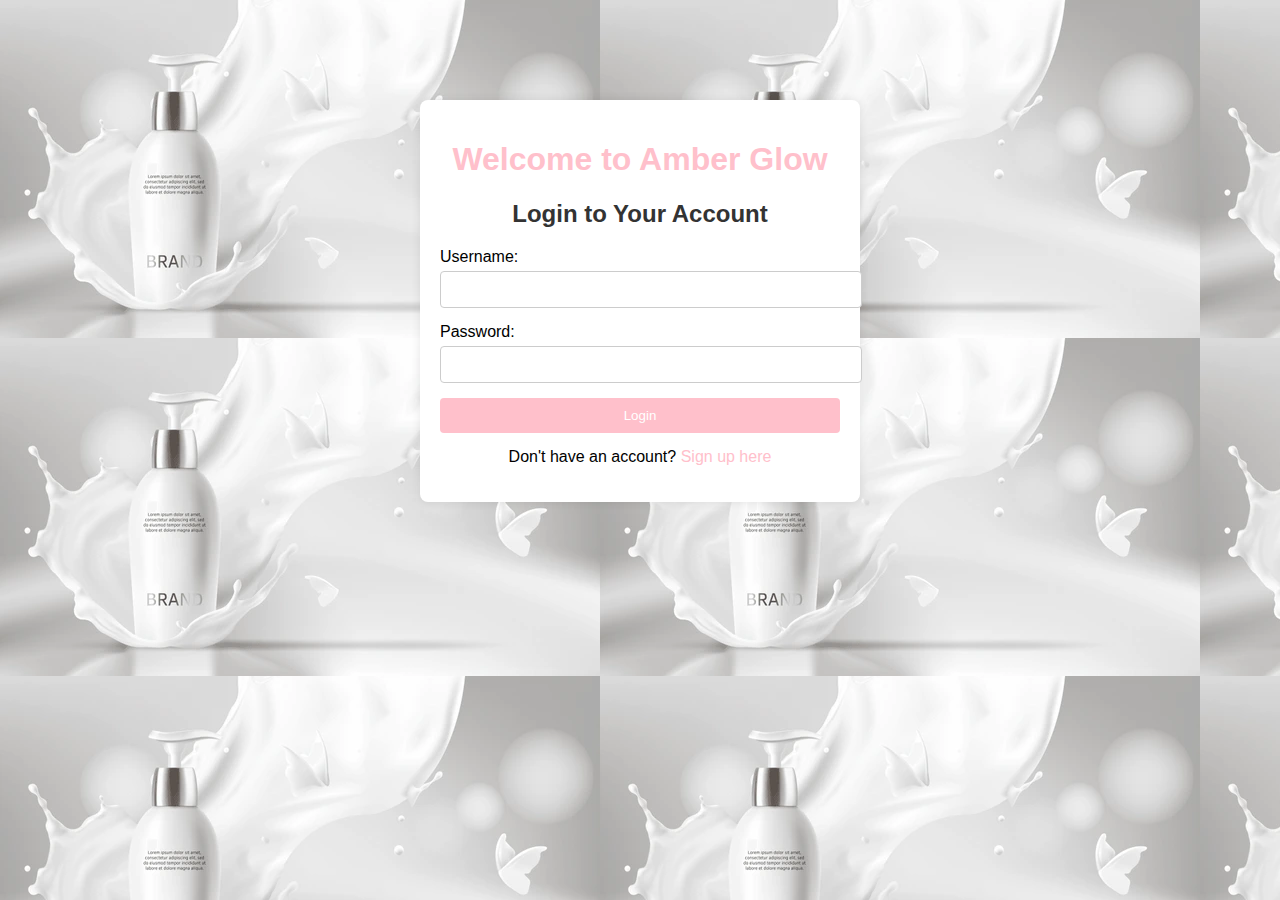
<file: log in2.html>
<!DOCTYPE html>
<html lang="en">
<head>
    <style>
        body{
            background-image: url(milk-cosmetics-realistic-vector-blurred-600nw-1403560226.webp);
        }
    </style>
    <meta charset="UTF-8">
    <meta name="viewport" content="width=device-width, initial-scale=1.0">
    <title>Lotion Website - Login</title>
    <link rel="stylesheet" href="log in2.css">
</head>
<body>
    <div class="container">
        <h1>Welcome to Amber Glow</h1>
        <h2>Login to Your Account</h2>
        <form id="loginForm">
            <div class="form-group">
                <label for="username">Username:</label>
                <input type="text" id="username" name="username" required>
            </div>
            <div class="form-group">
                <label for="password">Password:</label>
                <input type="password" id="password" name="password" required>
            </div>
            <button type="submit">Login</button>
        </form>
        <p class="message">Don't have an account? <a href="#">Sign up here</a></p>
    </div>
    <script src="script.js"></script>
</body>
</html>
</file>
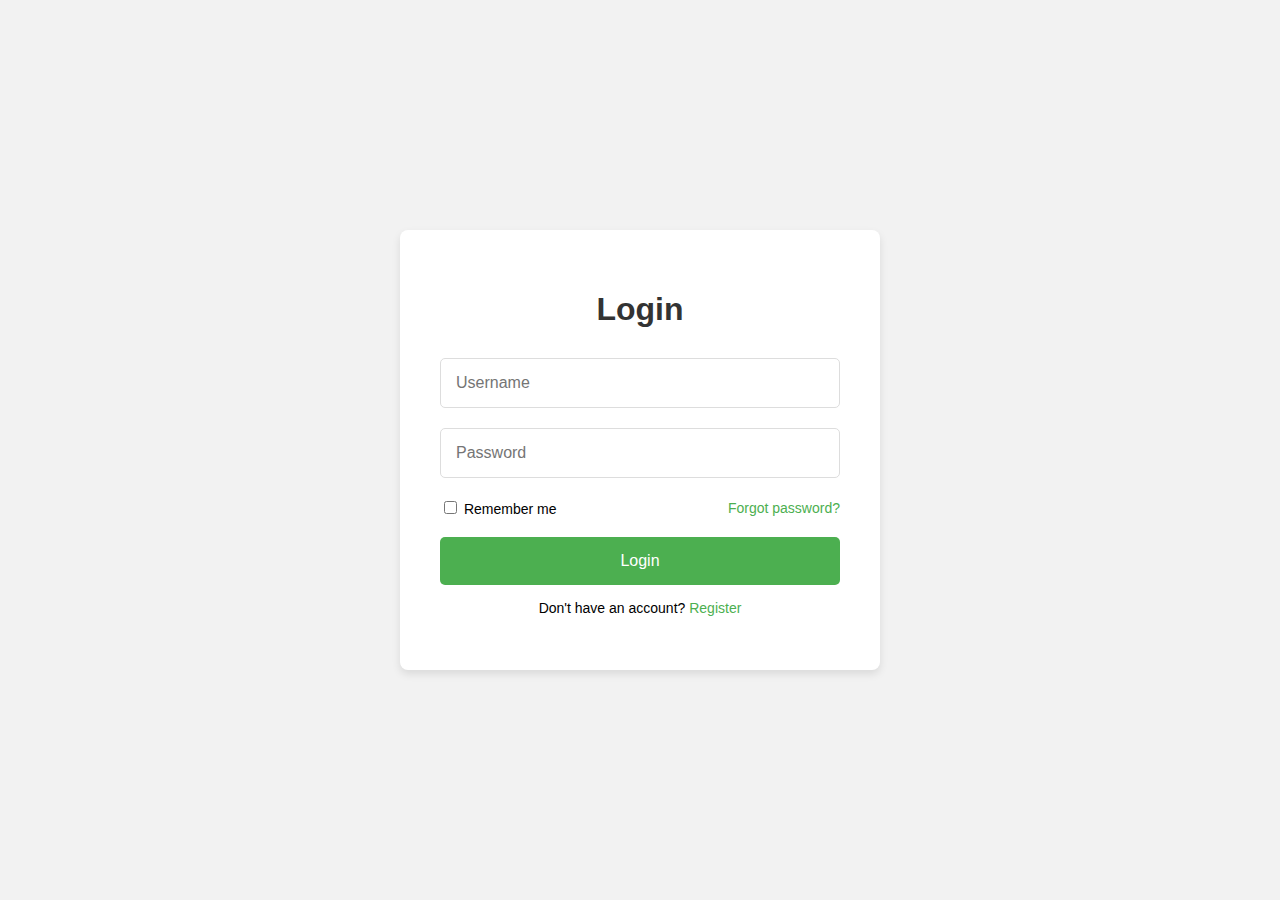
<file: login.html>
<!DOCTYPE html>
<html lang="en">
<head>
    <meta charset="UTF-8">
    <meta name="viewport" content="width=device-width, initial-scale=1.0">
    <title>Login Form</title>
    <style>
        /* Global Styles */
        body {
            font-family: 'Arial', sans-serif;
            background-color: #f2f2f2;
            display: flex;
            justify-content: center;
            align-items: center;
            height: 100vh;
            margin: 0;
        }

        .wrapper {
            background-color: #fff;
            border-radius: 8px;
            padding: 40px;
            width: 100%;
            max-width: 400px;
            box-shadow: 0 4px 8px rgba(0, 0, 0, 0.1);
        }

        h1 {
            text-align: center;
            color: #333;
            margin-bottom: 30px;
        }

        .input-box {
            margin-bottom: 20px;
        }

        .input-box input {
            width: 100%;
            padding: 15px;
            border: 1px solid #ddd;
            border-radius: 5px;
            box-sizing: border-box;
            font-size: 16px;
            outline: none;
            transition: border-color 0.3s;
        }

        .input-box input:focus {
            border-color: #4CAF50;
        }

        .remember-forgot {
            display: flex;
            justify-content: space-between;
            align-items: center;
            margin-bottom: 20px;
        }

        .remember-forgot label {
            font-size: 14px;
        }

        .remember-forgot a {
            font-size: 14px;
            color: #4CAF50;
            text-decoration: none;
        }

        .remember-forgot a:hover {
            text-decoration: underline;
        }

        .btn {
            width: 100%;
            padding: 15px;
            background-color: #4CAF50;
            color: #fff;
            border: none;
            border-radius: 5px;
            font-size: 16px;
            cursor: pointer;
            transition: background-color 0.3s;
        }

        .btn:hover {
            background-color: #45a049;
        }

        .register-link {
            text-align: center;
            margin-top: 15px;
        }

        .register-link p {
            font-size: 14px;
        }

        .register-link a {
            color: #4CAF50;
            text-decoration: none;
        }

        .register-link a:hover {
            text-decoration: underline;
        }

    </style>
</head>

<body>
    <div class="wrapper">
        <form action="">
            <h1>Login</h1>
            <div class="input-box">
                <input type="text" placeholder="Username" required>
            </div>
            <div class="input-box">
                <input type="password" placeholder="Password" required>
            </div>

            <div class="remember-forgot">
                <label><input type="checkbox"> Remember me</label>
                <a href="#">Forgot password?</a>
            </div>

            <button type="submit" class="btn">Login</button>

            <div class="register-link">
                <p>Don't have an account? <a href="#">Register</a></p>
            </div>
        </form>
    </div>
</body>
</html>
</file>
<file: log in2.css>
body {
    font-family: Arial, sans-serif;
    background-color: #f4f4f4;
    margin: 0;
    padding: 0;
}

.container {
    max-width: 400px;
    margin: 100px auto;
    padding: 20px;
    background-color: #fff;
    border-radius: 8px;
    box-shadow: 0 0 10px rgba(0, 0, 0, 0.1);
    text-align: center;
}

h1 {
    color:pink;
}

h2 {
    color: #333;
}

.form-group {
    margin-bottom: 15px;
    text-align: left;
}

label {
    display: block;
    margin-bottom: 5px;
}

input[type="text"],
input[type="password"] {
    width: 100%;
    padding: 10px;
    border: 1px solid #ccc;
    border-radius: 4px;
}

button {
    width: 100%;
    padding: 10px;
    background-color: pink;
    color: white;
    border: none;
    border-radius: 4px;
    cursor: pointer;
}

button:hover {
    background-color: rosybrown;
}

.message {
    margin-top: 15px;
}

.message a {
    color: pink;
    text-decoration: none;
}

.message a:hover {
    text-decoration: underline;
}
</file>
